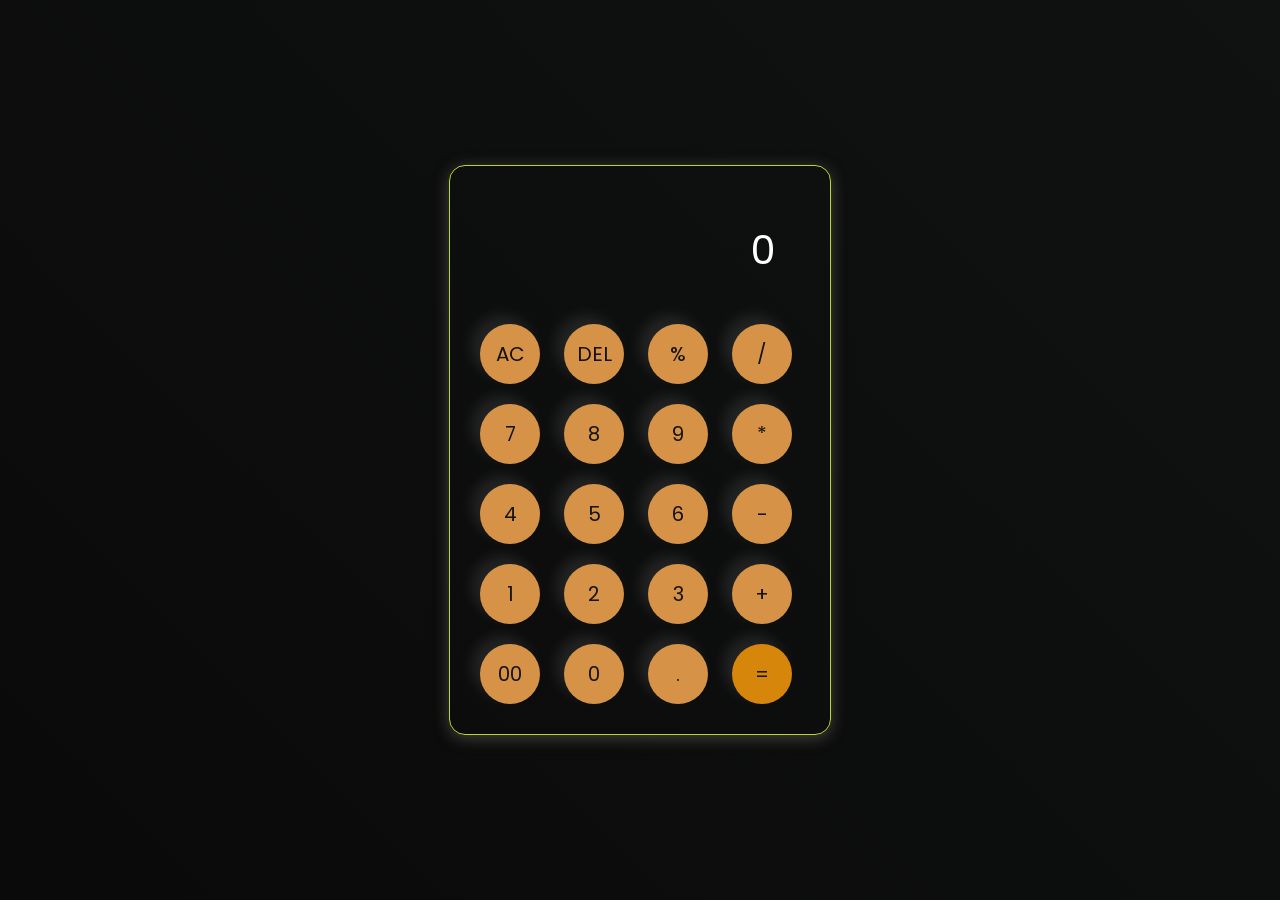
<file: Task3_Calculator_Web_Development/index.html>
<!DOCTYPE html>
<html lang="en">
  <head>
    <meta charset="UTF-8" />
    <meta http-equiv="X-UA-Compatible" content="IE=edge" />
    <meta name="viewport" content="width=device-width, initial-scale=1.0" />
    <link rel="stylesheet" href="style.css" />
    <title>Calculator - By Soumalya</title>
  </head>
  <body>
    <div class="container">
      <div class="calculator">
        <input type="text" id="inputBox" placeholder="0" />
        <div>
          <button class="button operator">AC</button>
          <button class="button operator">DEL</button>
          <button class="button operator">%</button>
          <button class="button operator">/</button>
        </div>
        <div>
          <button class="button">7</button>
          <button class="button">8</button>
          <button class="button">9</button>
          <button class="button operator">*</button>
        </div>
        <div>
          <button class="button">4</button>
          <button class="button">5</button>
          <button class="button">6</button>
          <button class="button operator">-</button>
        </div>
        <div>
          <button class="button">1</button>
          <button class="button">2</button>
          <button class="button">3</button>
          <button class="button operator">+</button>
        </div>

        <div>
          <button class="button">00</button>
          <button class="button">0</button>
          <button class="button">.</button>
          <button class="button equalBtn">=</button>
        </div>
      </div>
    </div>

    <script src="script.js"></script>
  </body>
</html>
</file>
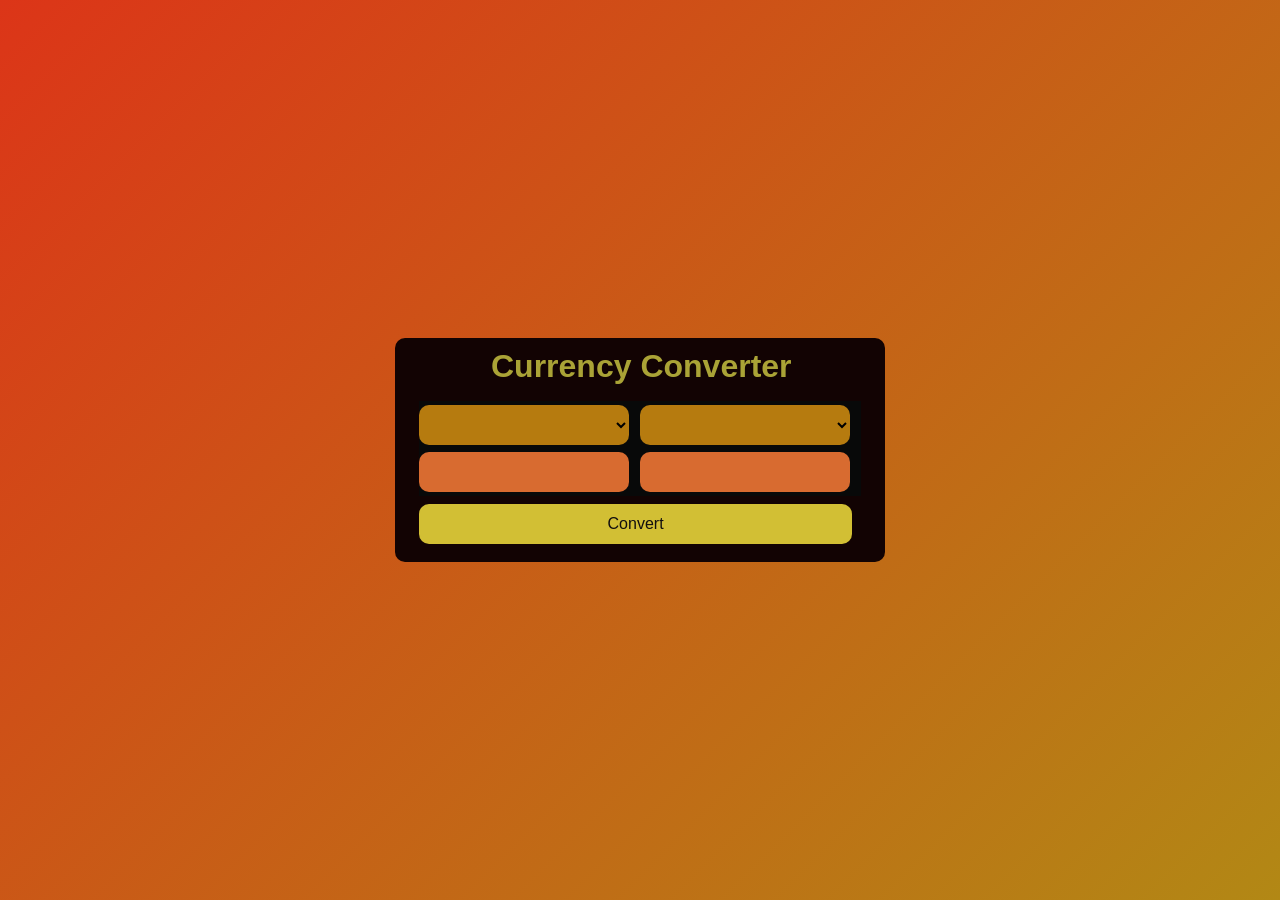
<file: Task4_Currency_Converter_Web_Development/index.html>
<!DOCTYPE html>
<html lang="en">
<head>
    <meta charset="UTF-8">
    <meta name="viewport" content="width=device-width, initial-scale=1.0">
    <title>Currency Convertor App</title>
    <link rel="stylesheet" href="style.css">
</head>
<body>
    <div class="container">
        <h1>Currency Converter</h1>
        <div class="box">
            <div class="left_box">
                <select name="currency" class="currency"></select>
                <input type="number" name="" id="num">
            </div>
            <div class="right_box">
                <select name="currency" class="currency"></select>
                <input type="text" name="" id="ans" disabled>
            </div>
        </div>
        <button class="btn" id="btn">Convert</button>
    </div>
    <script src="script.js"></script>
</body>
</html>
</file>
<file: Task3_Calculator_Web_Development/style.css>
@import url('https://fonts.googleapis.com/css2?family=Poppins:wght@500&display=swap');

*{
    margin: 0;
    padding: 0;
    box-sizing: border-box;
    font-family: 'Poppins', sans-serif;
}

body{
    width: 100%;
    height: 100vh;
    display: flex;
    justify-content: center;
    align-items: center;
    background: linear-gradient(45deg, #0a0a0a, #101111);
}

.calculator{
    border: 1px solid #bad62d;
    padding: 20px;
    border-radius: 16px;
    background: transparent;
    box-shadow: 0px 3px 15px rgba(119, 119, 113, 0.5);

}

input{
    width: 320px;
    border: none;
    padding: 24px;
    margin: 10px;
    background: transparent;
    box-shadow: 0px 3px 15px rgbs(84, 84, 84, 0.1);
    font-size: 40px;
    text-align: right;
    cursor: pointer;
    color: #ffffff;
}

input::placeholder{
    color: #ffffff;
}

button{
    border: none;
    width: 60px;
    height: 60px;
    margin: 10px;
    border-radius: 50%;
    background: #d69347;
    color: #161414;
    font-size: 20px;
    box-shadow: -8px -8px 15px rgba(255, 255, 255, 0.1);
    cursor: pointer;
}

.equalBtn{
    background-color: #d7860c;
}

.operator{
    color: #161112;
}
</file>
<file: Task4_Currency_Converter_Web_Development/style.css>
*{
    margin: 0;
    padding: 0;
    box-sizing: border-box;
  }
  
  body{
    background: linear-gradient(315deg, #b28815,#dc3518 );
    height: 100vh;
    display: flex;
    align-items: center;
    justify-content: center;
  }
  
  .container{
    background-color: hwb(0 1% 93%);
    padding: 10px 24px;
    border-radius: 10px;
    width: 490px;
  }
  
  h1{
    color: #f0ed4faf;
    margin-left: 72px;
    margin-bottom: 0.5em;
    font-family: sans-serif;
  }
  
  
  .container .box{
    width: 100%;
    display: flex;
    background-color: rgb(8, 9, 9);
  }
  
  .box div{
    width: 100%;
  }
  
  select{
    width: 95%;
    height: 40px;
    font-size: 1.2em;
    cursor: pointer;
    background: #b67b0f;
    outline: none;
    color: black;
    margin: 0.2em 0;
    padding: 0 1em;
    border-radius: 10px;
    border: none;
  }
  
  
  input{
    width: 95%;
    height: 40px;
    font-size: 1em;
    margin: 0.2em 0;
    border-radius: 10px;
    border: none;
    background: #d86b30;
    outline: none;
    padding: 0 1em;
  }
  
  
  .btn{
    width: 98%;
    height: 40px;
    background: #d2bf34;
    color: rgb(18, 15, 15);
    border-radius: 10px;
    border: none;
    cursor: pointer;
    font-size: 1em;
    margin: 0.5em 0;
  }
</file>
